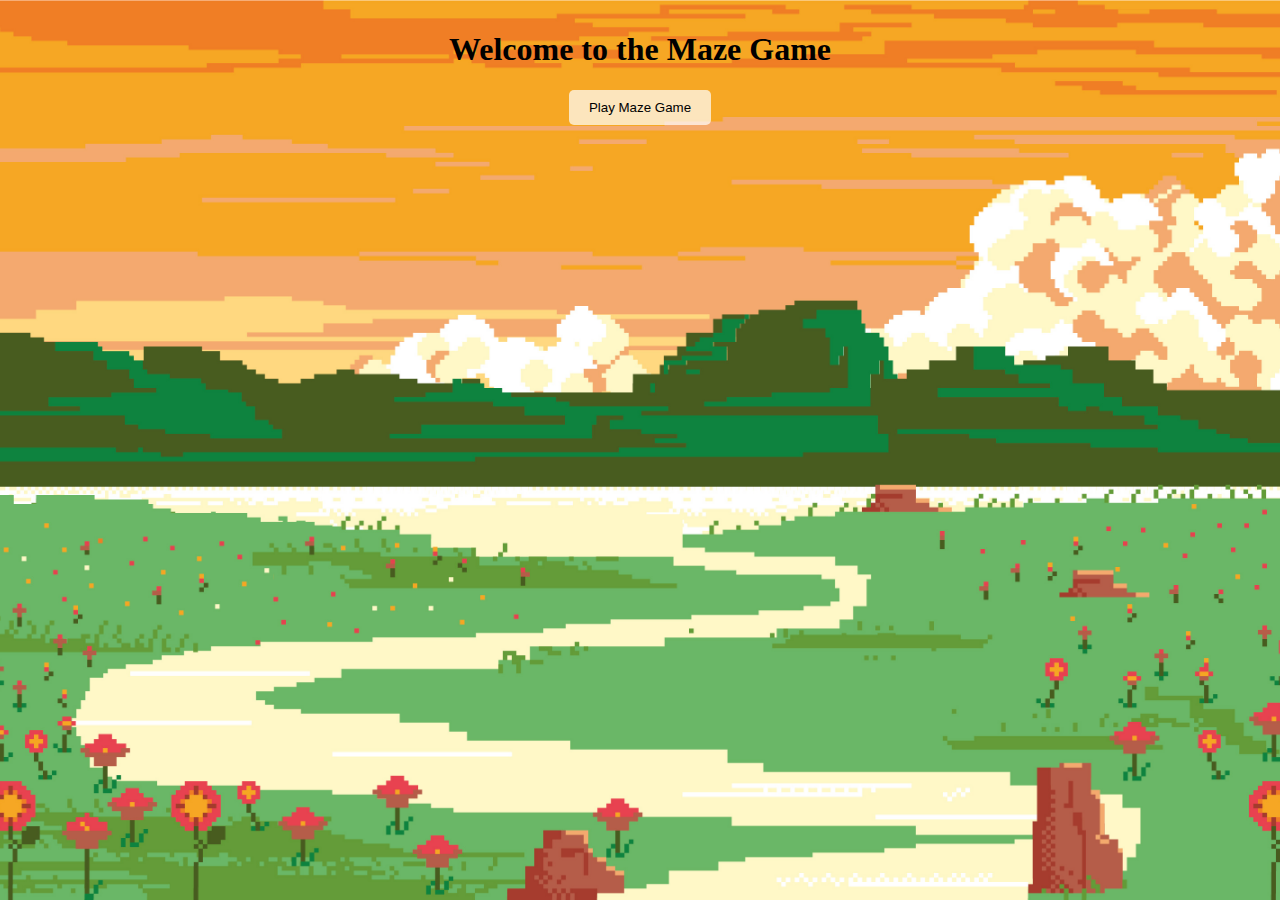
<file: index.html>
<!DOCTYPE html>
<html lang="en">
<head>
    <meta charset="UTF-8">
    <meta name="viewport" content="width=device-width, initial-scale=1.0">
    <title>Maze Game</title>
    <link rel="stylesheet" href="style.css">
</head>

<body>
    <div class="menu-div">
        <h1 >Welcome to the Maze Game</h1>
        <button class="menu-button" onclick="window.location.href='maze.html'">Play Maze Game</button>
    
    </div>
    <script src="maze.js"></script>
</body>
</html>
</file>
<file: style.css>
body {
        background-image: url('./Static/pixelBackground.jpg'); /* Replace 'image.jpg' with the path to your image */
        background-size: cover; /* Cover the entire background */
        background-position: center; /* Center the background image */
        background-repeat: no-repeat; /* Do not repeat the background image */
        height: 100vh; /* Ensure the background covers the entire viewport height */
        margin: 0;
        overflow: hidden;
}
br {
    margin: 20px; /* Adjust the margin value as needed */
}

.score{
    margin: 0 5px; /* Add space between buttons */
    background-color: rgba(255, 255, 255, 0.7); /* Background with transparency */
    padding: 10px 20px; /* Add padding to make buttons bigger */
    border-radius: 5px;
}

.maze-div {
    display: flex; /* Use flexbox layout */
    justify-content: center; /* Center horizontally */
    align-items: center; /* Center vertically */
    position: relative;
    padding: 10px;
}

.menu-div{
    display: table; /* Use table layout */
    margin: 0 auto; /* Center horizontally */
    padding: 10px;
    text-align: center;
}

.menu-button {
    display: inline-block; /* Lay out buttons horizontally */
    margin: 0 5px; /* Add space between buttons */
    background-color: rgba(255, 255, 255, 0.7); /* Background with transparency */
    padding: 10px 20px; /* Add padding to make buttons bigger */
    border: none; /* Remove button border */
    border-radius: 5px; /* Add border radius */
    cursor: pointer
}

.maze-menu-div{
    display: table;
    padding: 10px;
    text-align: center;
    position: fixed;
    top: 0;
    left: 0;
    line-height: .5;
    max-width: 25%
}

canvas {
    padding: 10px;
    margin: auto;
    display: block;
    width: 50%; 
    height: 50%
}
</file>
